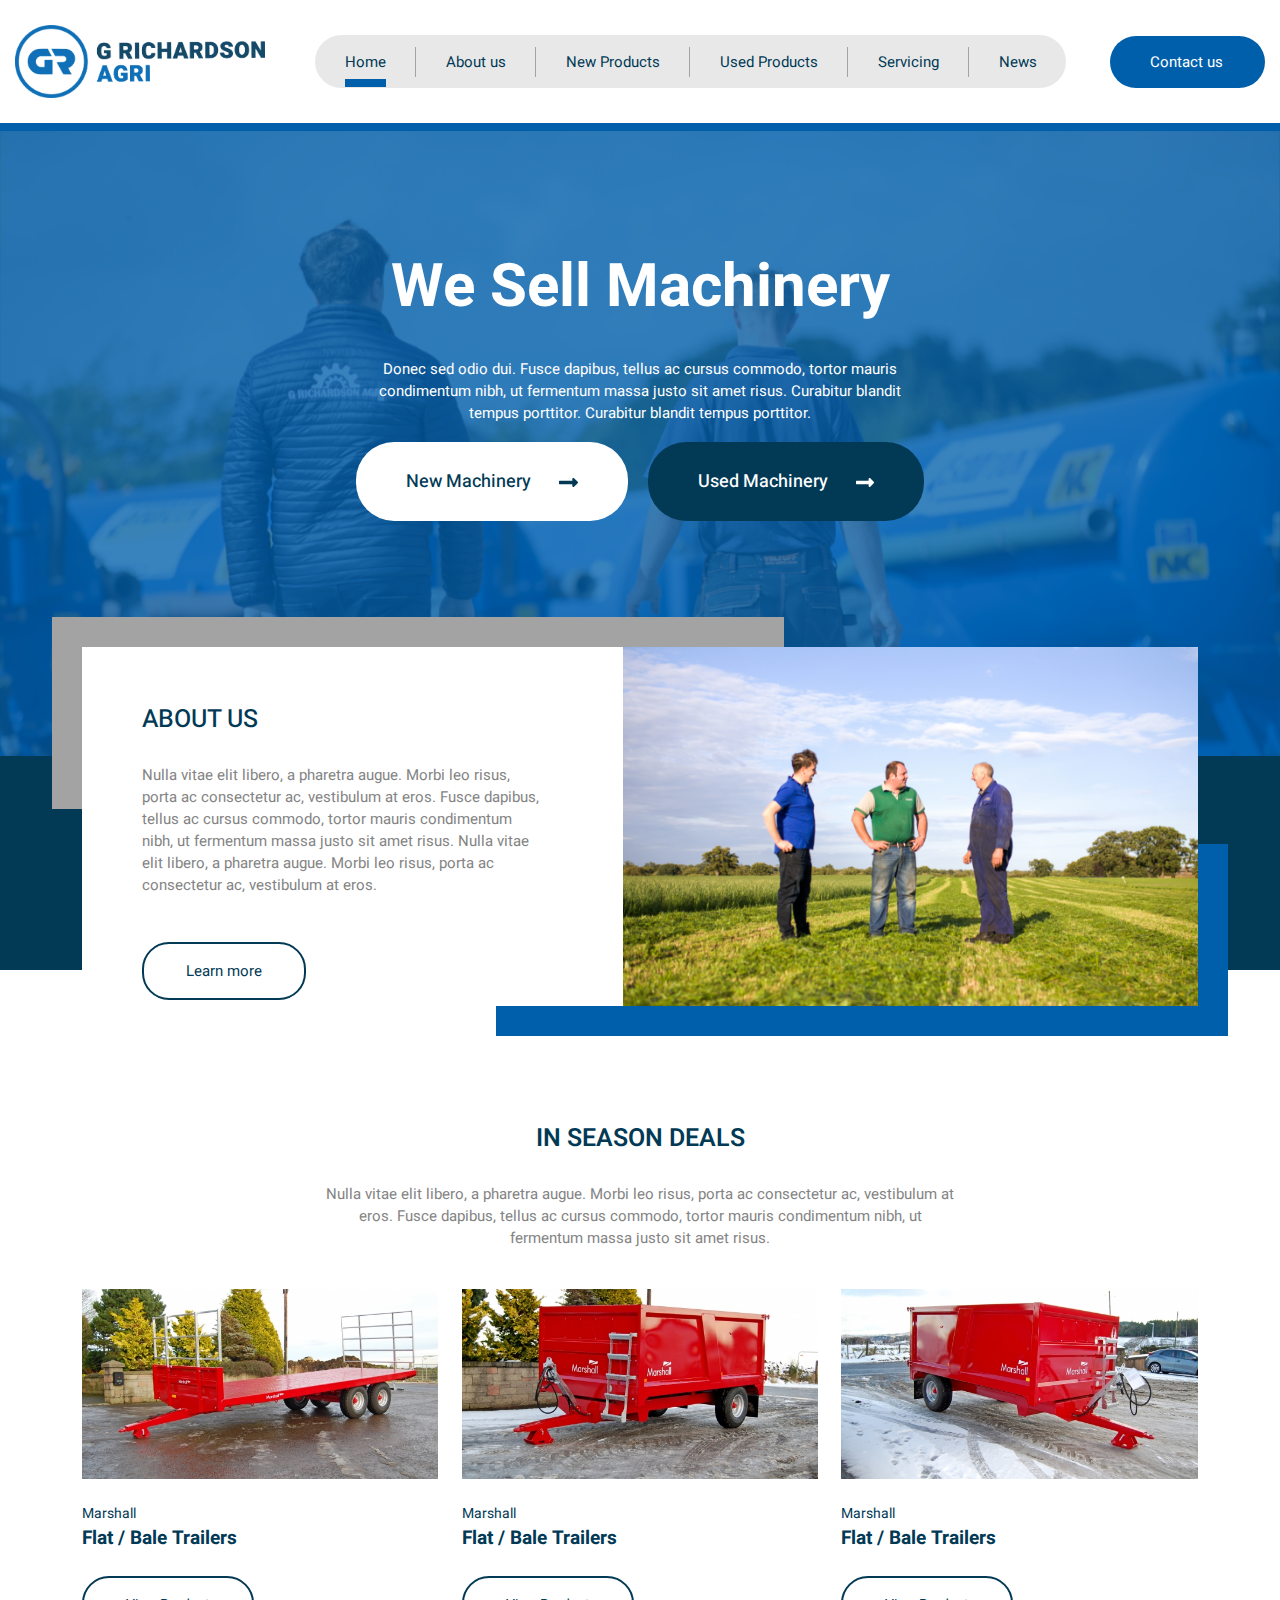
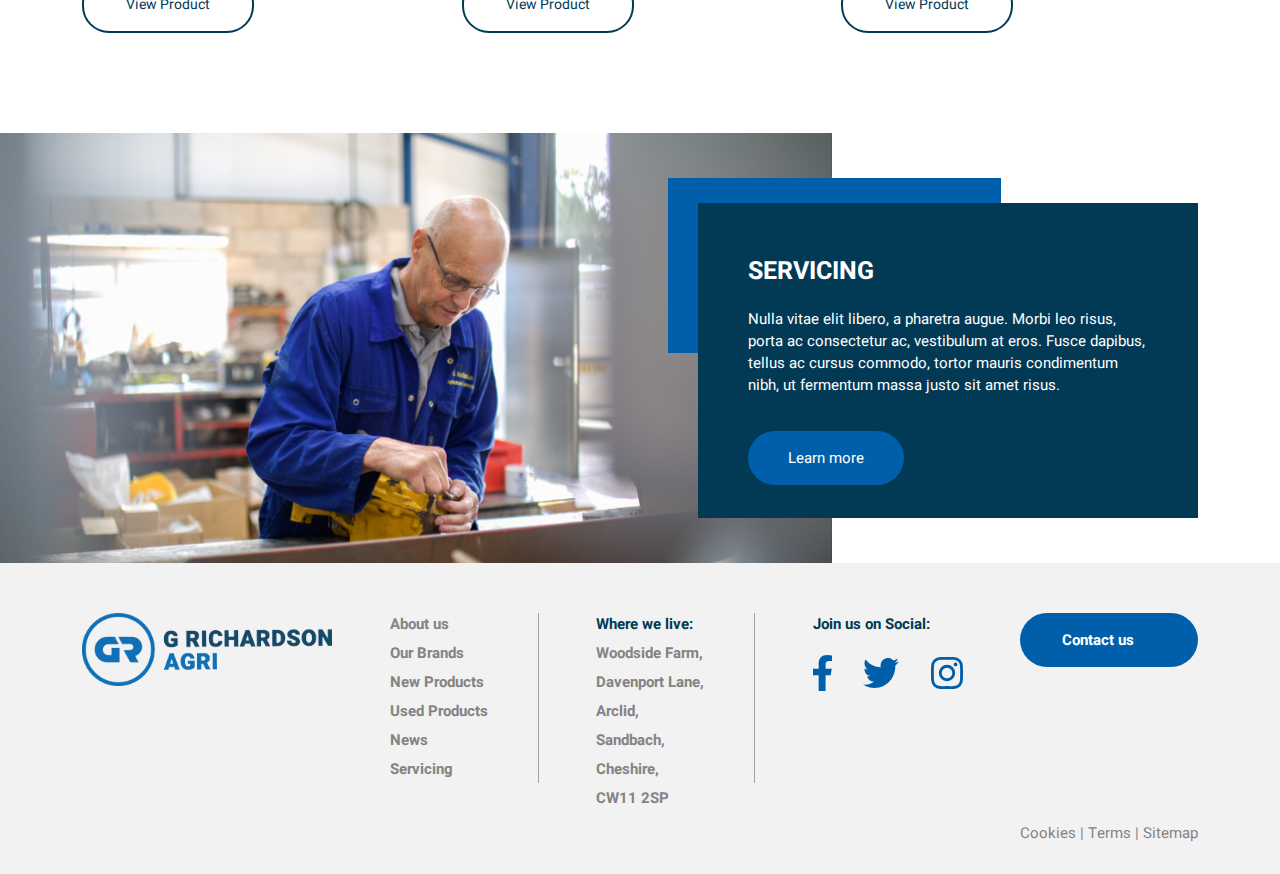
<file: index.html>
<!DOCTYPE html>
<html lang="en">
<head>
    <meta charset="UTF-8">
    <meta name="viewport" content="width=device-width, initial-scale=1.0">
    <link rel="stylesheet" href="css/style.css">
    <title>Home</title>
</head>
<body>
    <section class="navbar">
        <div class="navbar-wrapper container">
            <img src="img/G-Richardson-Logo-Colour.svg" alt="">
            <div class="nav">
                <ul>
                    <li><div class="hover-tag active"><a href="">Home</a></div></li>
                    <li><div class="hover-tag"><a href="">About us</a></div></li>
                    <li><div class="hover-tag"><a href="">New Products</a></div></li>
                    <li><div class="hover-tag"><a href="">Used Products</a></div></li>
                    <li><div class="hover-tag"><a href="">Servicing</a></div></li>
                    <li><div class="hover-tag"><a href="">News</a></div></li>
                </ul>
                <a class="contact-btn" href="">Contact us</a>
            </div>
        </div>
    </section>
    <section class="main">
        <div class="main-wrapper">
            <div class="header">
                <h1>We Sell Machinery</h1>
                <p>Donec sed odio dui. Fusce dapibus, tellus ac cursus commodo, tortor mauris condimentum nibh, ut fermentum massa justo sit amet risus. Curabitur blandit tempus porttitor. Curabitur blandit tempus porttitor.</p>
                <div class="navigate">
                    <a class="nav-white" href="">New Machinery <img src="/img/right-black.svg" alt=""></a>
                    <a class="nav-black" href="">Used Machinery <img src="/img/Icon awesome-long-arrow-alt-right.svg" alt=""></a>
                </div>
            </div>
        </div>
    </section>
    <section class="about-us">
        <div class="about-us-wrapper">
            <div class="frame">
                <div class="box1"></div>
                <div class="content">
                    <div class="left">
                        <h1>About us</h1>
                        <p>Nulla vitae elit libero, a pharetra augue. Morbi leo risus, porta ac consectetur ac, vestibulum at eros. Fusce dapibus, tellus ac cursus commodo, tortor mauris condimentum nibh, ut fermentum massa justo sit amet risus. Nulla vitae elit libero, a pharetra augue. Morbi leo risus, porta ac consectetur ac, vestibulum at eros.</p>
                        <a href="">Learn more</a>
                    </div>
                    <div class="right"></div>
                </div>
                <div class="box2"></div>
            </div>
        </div>
    </section>
    <section class="season">
        <div class="season-wrapper min-container">
            <h1>In Season deals</h1>
            <p>Nulla vitae elit libero, a pharetra augue. Morbi leo risus, porta ac consectetur ac, vestibulum at eros. Fusce dapibus, tellus ac cursus commodo, tortor mauris condimentum nibh, ut fermentum massa justo sit amet risus.</p>
            <ul>
                <li>
                    <img src="/img/090118-1115-3686.png" alt="">
                    <span>Marshall</span>
                    <h2>Flat / Bale Trailers</h2>
                    <a href="">View Product</a>
                </li>
                <li>
                    <img src="/img/080118-0837-3248.png" alt="">
                    <span>Marshall</span>
                    <h2>Flat / Bale Trailers</h2>
                    <a href="">View Product</a>
                </li>
                <li>
                    <img src="/img/080118-0837-6182.png" alt="">
                    <span>Marshall</span>
                    <h2>Flat / Bale Trailers</h2>
                    <a href="">View Product</a>
                </li>
            </ul>
        </div>
    </section>
    <section class="servicing">
        <div class="servicing-wrapper min-container">
            <img src="/img/IO7A6666.png" alt="">
            <div class="box">
                <div class="box-frame"></div>
                <div class="content-wrapper">
                    <h1>Servicing</h1>
                    <p>Nulla vitae elit libero, a pharetra augue. Morbi leo risus, porta ac consectetur ac, vestibulum at eros. Fusce dapibus, tellus ac cursus commodo, tortor mauris condimentum nibh, ut fermentum massa justo sit amet risus.  </p>
                    <a href="">Learn more</a>
                </div>
            </div>
        </div>
    </section>
    <footer>
        <div class="footer-wrapper min-container">
            <ul class="footer-items">
                <li><img src="./img/G-Richardson-Logo-Colour.svg" alt=""></li>
                <li>
                    <ul>
                        <li>About us</li>
                        <li>Our Brands</li>
                        <li>New Products</li>
                        <li>Used Products</li>
                        <li>News</li>
                        <li>Servicing</li>
                    </ul>
                </li>
                <li>
                    <ul>
                        <li class="first-item">Where we live:</li>
                        <li>Woodside Farm,</li>
                        <li>Davenport Lane,</li>
                        <li>Arclid,</li>
                        <li>Sandbach,</li>
                        <li>Cheshire,</li>
                        <li>CW11 2SP</li>
                    </ul>
                </li>
                <li>
                    <div class="social-items">
                        <span>Join us on Social:</span>
                        <div class="social">
                            <a href=""><img src="./img/Icon awesome-facebook-f.svg" alt=""></a>
                            <a href=""><img src="./img/Icon awesome-twitter.svg" alt=""></a>
                            <a href=""><img src="./img/Icon awesome-instagram.svg" alt=""></a>
                        </div>
                    </div>
                </li>
                <li>
                    <div class="terms">
                        <a href="">Contact us</a>
                        <span>Cookies   |    Terms   |    Sitemap</span>
                    </div>
                </li>
            </ul>
        </div>
    </footer>
</body>
</html>
</file>
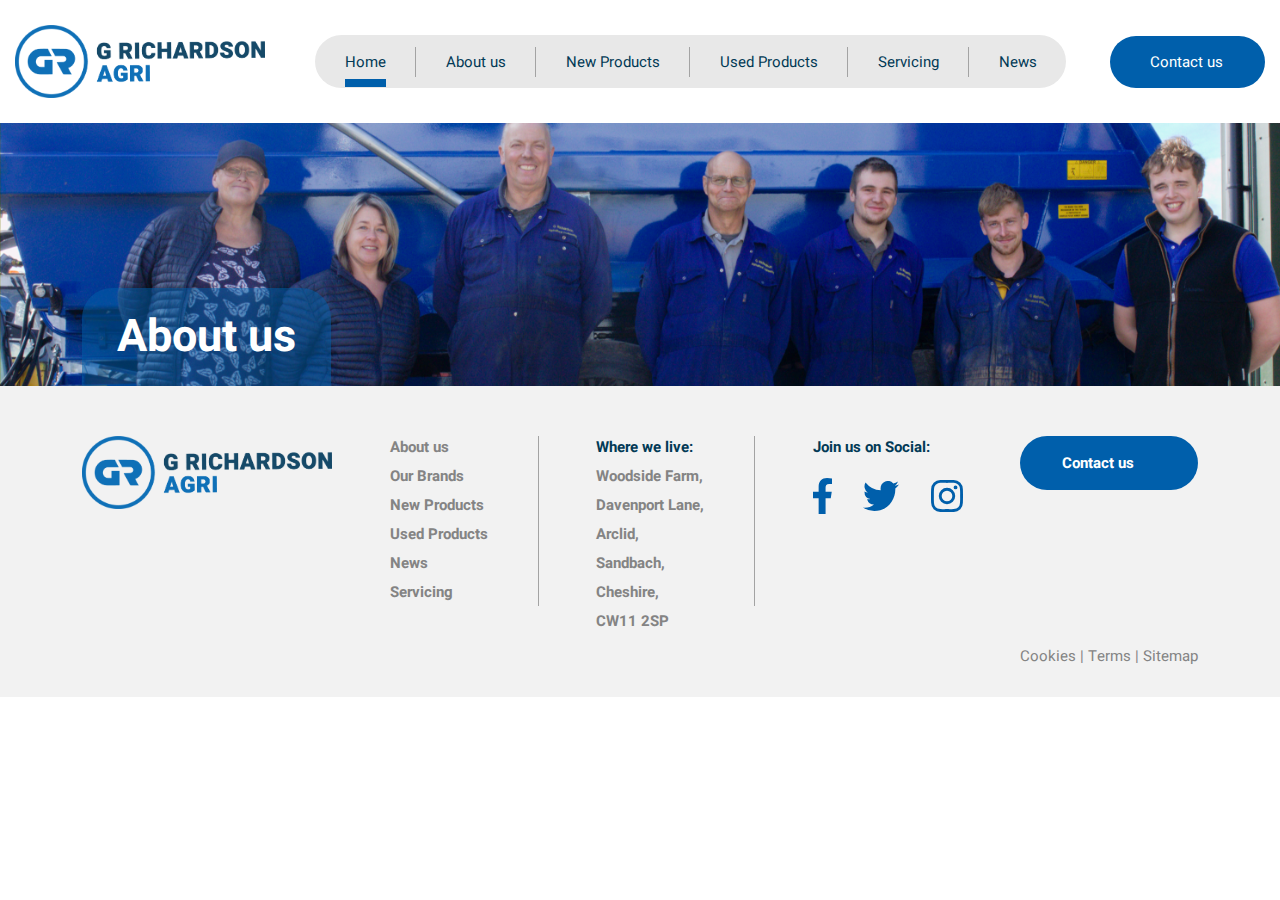
<file: about.html>
<!DOCTYPE html>
<html lang="en">
<head>
    <meta charset="UTF-8">
    <meta name="viewport" content="width=device-width, initial-scale=1.0">
    <link rel="stylesheet" href="css/style.css">
    <title>Home</title>
</head>
<body>
    <section class="navbar">
        <div class="navbar-wrapper container">
            <img src="img/G-Richardson-Logo-Colour.svg" alt="">
            <div class="nav">
                <ul>
                    <li><div class="hover-tag active"><a href="">Home</a></div></li>
                    <li><div class="hover-tag"><a href="">About us</a></div></li>
                    <li><div class="hover-tag"><a href="">New Products</a></div></li>
                    <li><div class="hover-tag"><a href="">Used Products</a></div></li>
                    <li><div class="hover-tag"><a href="">Servicing</a></div></li>
                    <li><div class="hover-tag"><a href="">News</a></div></li>
                </ul>
                <a class="contact-btn" href="">Contact us</a>
            </div>
        </div>
    </section>
    <section class="about-header">
        <div class="about-header-wrapper min-container">
            <h1>About us</h1>
        </div>
    </section>
    <footer>
        <div class="footer-wrapper min-container">
            <ul class="footer-items">
                <li><img src="./img/G-Richardson-Logo-Colour.svg" alt=""></li>
                <li>
                    <ul>
                        <li>About us</li>
                        <li>Our Brands</li>
                        <li>New Products</li>
                        <li>Used Products</li>
                        <li>News</li>
                        <li>Servicing</li>
                    </ul>
                </li>
                <li>
                    <ul>
                        <li class="first-item">Where we live:</li>
                        <li>Woodside Farm,</li>
                        <li>Davenport Lane,</li>
                        <li>Arclid,</li>
                        <li>Sandbach,</li>
                        <li>Cheshire,</li>
                        <li>CW11 2SP</li>
                    </ul>
                </li>
                <li>
                    <div class="social-items">
                        <span>Join us on Social:</span>
                        <div class="social">
                            <a href=""><img src="./img/Icon awesome-facebook-f.svg" alt=""></a>
                            <a href=""><img src="./img/Icon awesome-twitter.svg" alt=""></a>
                            <a href=""><img src="./img/Icon awesome-instagram.svg" alt=""></a>
                        </div>
                    </div>
                </li>
                <li>
                    <div class="terms">
                        <a href="">Contact us</a>
                        <span>Cookies   |    Terms   |    Sitemap</span>
                    </div>
                </li>
            </ul>
        </div>
    </footer>
</body>
</html>
</file>
<file: css/style.css>
@import url("https://fonts.googleapis.com/css2?family=Heebo:wght@100;200;300;400;500;600;700&display=swap");
* {
  margin: 0;
  padding: 0;
  box-sizing: border-box;
}

.container {
  max-width: 1250px;
  margin-right: auto;
  margin-left: auto;
}

.min-container {
  max-width: 1116px;
  margin-right: auto;
  margin-left: auto;
}

.navbar {
  padding-top: 25px;
  padding-bottom: 25px;
}
.navbar .navbar-wrapper {
  display: flex;
}
.navbar .navbar-wrapper .nav {
  display: flex;
  align-items: center;
  justify-content: space-between;
  width: 100%;
}
.navbar .navbar-wrapper .nav .contact-btn {
  text-decoration: none;
  padding-top: 15px;
  padding-bottom: 15px;
  padding-right: 42px;
  padding-left: 40px;
  font-family: "Heebo";
  font-size: 15px;
  font-weight: 400;
  border-radius: 27px;
  color: #fff;
  background-color: #005FAB;
  transition: all 0.3s ease;
}
.navbar .navbar-wrapper .nav .contact-btn:hover {
  transform: scale(1.02);
}
.navbar .navbar-wrapper .nav ul {
  display: flex;
  list-style: none;
  width: 751px;
  height: 53px;
  margin-left: 50px;
  justify-content: space-around;
  align-items: center;
  background-color: #E8E8E8;
  border-radius: 27px;
}
.navbar .navbar-wrapper .nav ul li {
  border-right: 1px solid #A3A3A3;
  display: flex;
  justify-content: center;
  align-items: center;
  height: 30px;
  flex-grow: 1;
}
.navbar .navbar-wrapper .nav ul li:last-child {
  border: none;
}
.navbar .navbar-wrapper .nav ul li .hover-tag {
  height: 50px;
  display: flex;
  align-items: center;
  cursor: pointer;
  border-bottom: 8px solid transparent;
  transition: all 0.3s ease;
}
.navbar .navbar-wrapper .nav ul li .hover-tag:hover {
  border-bottom: 8px solid #005FAB;
}
.navbar .navbar-wrapper .nav ul li .hover-tag a {
  font-family: "Heebo";
  text-decoration: none;
  color: #023A56;
  font-size: 15px;
  font-weight: 400;
  margin-top: 8px;
}
.navbar .navbar-wrapper .nav ul li .active {
  border-bottom: 8px solid #005FAB;
}

.main {
  padding-top: 120px;
  padding-bottom: 235px;
  background-color: #005FAB;
  background-repeat: no-repeat;
  background-size: cover;
  background-image: url(../img/IO7A7399.png);
}
.main .main-wrapper .header h1 {
  font-family: "Heebo";
  font-weight: bold;
  font-size: 60px;
  text-align: center;
  color: #fff;
}
.main .main-wrapper .header p {
  font-family: "Heebo";
  font-weight: 400;
  font-size: 15px;
  max-width: 535px;
  margin-right: auto;
  margin-left: auto;
  text-align: center;
  margin-top: 27px;
  color: #fff;
}
.main .main-wrapper .header .navigate {
  display: flex;
  gap: 20px;
  justify-content: center;
  margin-top: 18px;
}
.main .main-wrapper .header .navigate a {
  padding: 26px 50px;
  border-radius: 38px;
  gap: 20px;
  text-decoration: none;
  font-family: "Heebo";
  font-size: 18px;
  font-weight: 500;
  transition: all 0.3s ease;
}
.main .main-wrapper .header .navigate a:hover {
  transform: scale(1.02);
}
.main .main-wrapper .header .navigate a img {
  margin-left: 24px;
}
.main .main-wrapper .header .navigate .nav-white {
  color: #023A56;
  background-color: #fff;
}
.main .main-wrapper .header .navigate .nav-black {
  color: #fff;
  background-color: #023A56;
}

.about-us {
  height: 214px;
  background-color: #023A56;
  position: relative;
}
.about-us .about-us-wrapper .frame {
  max-width: 1176px;
  width: 100%;
  height: 419px;
  margin-right: auto;
  margin-left: auto;
  display: flex;
  align-items: center;
  justify-content: center;
  position: relative;
  top: -139px;
}
.about-us .about-us-wrapper .frame .box1 {
  max-width: 732px;
  width: 100%;
  height: 192px;
  position: absolute;
  left: 0;
  top: 0;
  background-color: #A3A3A3;
}
.about-us .about-us-wrapper .frame .box2 {
  max-width: 732px;
  width: 100%;
  height: 192px;
  justify-content: flex-end;
  align-items: flex-end;
  position: absolute;
  bottom: 0;
  right: 0;
  background-color: #005FAB;
}
.about-us .about-us-wrapper .frame .content {
  position: relative;
  z-index: 2;
  max-width: 1116px;
  max-height: 359px;
  height: 100%;
  width: 100%;
  display: flex;
}
.about-us .about-us-wrapper .frame .content .left {
  max-width: 541px;
  width: 100%;
  background-color: #fff;
  padding-top: 54px;
  padding-left: 60px;
}
.about-us .about-us-wrapper .frame .content .left h1 {
  font-family: "Heebo";
  font-size: 25px;
  font-weight: 500;
  margin-bottom: 26px;
  color: #023A56;
  text-transform: uppercase;
}
.about-us .about-us-wrapper .frame .content .left p {
  max-width: 400px;
  font-family: "Heebo";
  color: #848484;
  line-height: 22px;
  font-size: 15px;
  margin-bottom: 46px;
}
.about-us .about-us-wrapper .frame .content .left a {
  padding: 16px 42px;
  border: 2px solid #023A56;
  border-radius: 27px;
  color: #023A56;
  font-family: "Heebo";
  font-size: 15px;
  text-decoration: none;
  transition: all 0.3s ease;
  display: inline-block;
}
.about-us .about-us-wrapper .frame .content .left a:hover {
  transform: scale(1.02);
}
.about-us .about-us-wrapper .frame .content .right {
  background-image: url(../img/IO7A7687.png);
  background-size: cover;
  background-repeat: no-repeat;
  display: flex;
  width: 100%;
}

.season {
  padding-top: 150px;
  padding-bottom: 100px;
}
.season .season-wrapper h1 {
  text-align: center;
  font-family: "Heebo";
  font-size: 25px;
  font-weight: 600;
  margin-bottom: 26px;
  color: #023A56;
  text-transform: uppercase;
}
.season .season-wrapper p {
  max-width: 635px;
  margin-right: auto;
  margin-left: auto;
  text-align: center;
  font-family: "Heebo";
  color: #848484;
  font-size: 15px;
}
.season .season-wrapper ul {
  display: flex;
  justify-content: space-between;
  margin-top: 40px;
  list-style: none;
}
.season .season-wrapper ul li {
  width: 357px;
}
.season .season-wrapper ul li img {
  margin-bottom: 20px;
  font-family: "Heebo";
}
.season .season-wrapper ul li span {
  margin-bottom: 10px;
  font-family: "Heebo";
  font-size: 14px;
  color: #023A56;
}
.season .season-wrapper ul li h2 {
  margin-bottom: 24px;
  font-family: "Heebo";
  font-size: 19px;
  color: #023A56;
}
.season .season-wrapper ul li a {
  padding: 16px 42px;
  border: 2px solid #023A56;
  border-radius: 27px;
  font-family: "Heebo";
  font-size: 14px;
  color: #023A56;
  text-decoration: none;
  transition: all 0.3s ease;
  display: inline-block;
}
.season .season-wrapper ul li a:hover {
  transform: scale(1.02);
}

.servicing {
  position: relative;
  height: 430px;
}
.servicing .servicing-wrapper {
  display: flex;
  align-items: center;
  justify-content: flex-end;
  height: 430px;
  position: relative;
}
.servicing .servicing-wrapper img {
  position: absolute;
  left: -150px;
  top: 0;
  height: 430px;
  z-index: -1;
  width: 900px;
}
.servicing .servicing-wrapper .box {
  height: 340px;
  width: 530px;
  position: relative;
}
.servicing .servicing-wrapper .box .box-frame {
  width: 333px;
  height: 175px;
  position: absolute;
  top: 0;
  left: 0;
  background-color: #005FAB;
}
.servicing .servicing-wrapper .box .content-wrapper {
  width: 500px;
  height: 315px;
  position: absolute;
  z-index: 2;
  bottom: 0;
  right: 0;
  background-color: #023A56;
  padding: 50px;
}
.servicing .servicing-wrapper .box .content-wrapper h1 {
  text-transform: uppercase;
  font-size: 25px;
  font-family: "Heebo";
  color: #fff;
  font-weight: bold;
  margin-bottom: 18px;
}
.servicing .servicing-wrapper .box .content-wrapper p {
  font-family: "Heebo";
  color: #fff;
  font-size: 15px;
  font-weight: normal;
  margin-bottom: 35px;
}
.servicing .servicing-wrapper .box .content-wrapper a {
  padding: 16px 40px;
  font-family: "Heebo";
  font-size: 15px;
  border-radius: 27px;
  color: #fff;
  background-color: #005FAB;
  text-decoration: none;
  display: inline-block;
  transition: all 0.3s ease;
}
.servicing .servicing-wrapper .box .content-wrapper a:hover {
  transform: scale(1.02);
}

footer {
  padding-top: 50px;
  padding-bottom: 30px;
  background-color: #F2F2F2;
}
footer .footer-wrapper .footer-items {
  display: flex;
  list-style: none;
  justify-content: space-between;
}
footer .footer-wrapper .footer-items li ul {
  list-style: none;
  border-right: 1px solid #A3A3A3;
  padding-right: 50px;
  height: 170px;
}
footer .footer-wrapper .footer-items li ul li {
  color: #848484;
  font-size: 15px;
  font-family: "Heebo";
  font-weight: bold;
  margin-bottom: 7px;
}
footer .footer-wrapper .footer-items li ul .first-item {
  font-size: 15px;
  font-family: "Heebo";
  font-weight: bold;
  color: #023A56;
}
footer .footer-wrapper .footer-items li .social-items {
  width: 150px;
}
footer .footer-wrapper .footer-items li .social-items span {
  font-size: 15px;
  font-family: "Heebo";
  font-weight: bold;
  color: #023A56;
}
footer .footer-wrapper .footer-items li .social-items .social {
  display: flex;
  justify-content: space-between;
  align-items: center;
  margin-top: 20px;
}
footer .footer-wrapper .footer-items li .terms {
  display: flex;
  flex-direction: column;
}
footer .footer-wrapper .footer-items li .terms a {
  padding: 16px 42px;
  border-radius: 27px;
  color: #fff;
  background-color: #005FAB;
  font-family: "Heebo";
  font-size: 15px;
  font-weight: bold;
  text-decoration: none;
  margin-bottom: 155px;
  transition: all 0.3s ease;
}
footer .footer-wrapper .footer-items li .terms a:hover {
  transform: scale(1.02);
}
footer .footer-wrapper .footer-items li .terms span {
  font-size: 15px;
  font-family: "Heebo";
  color: #848484;
  font-weight: normal;
}

.about-header {
  background-image: url(../img/IO7A6917.png);
  height: 263px;
}
.about-header .about-header-wrapper {
  height: 100%;
  position: relative;
}
.about-header .about-header-wrapper h1 {
  font-size: 45px;
  font-family: "Heebo";
  color: #fff;
  position: absolute;
  bottom: 0px;
  padding-right: 35px;
  padding-left: 35px;
  padding-top: 16px;
  padding-bottom: 16px;
  border-top-right-radius: 30px;
  border-top-left-radius: 30px;
  background-color: rgba(0, 95, 171, 0.5);
}/*# sourceMappingURL=style.css.map */
</file>
